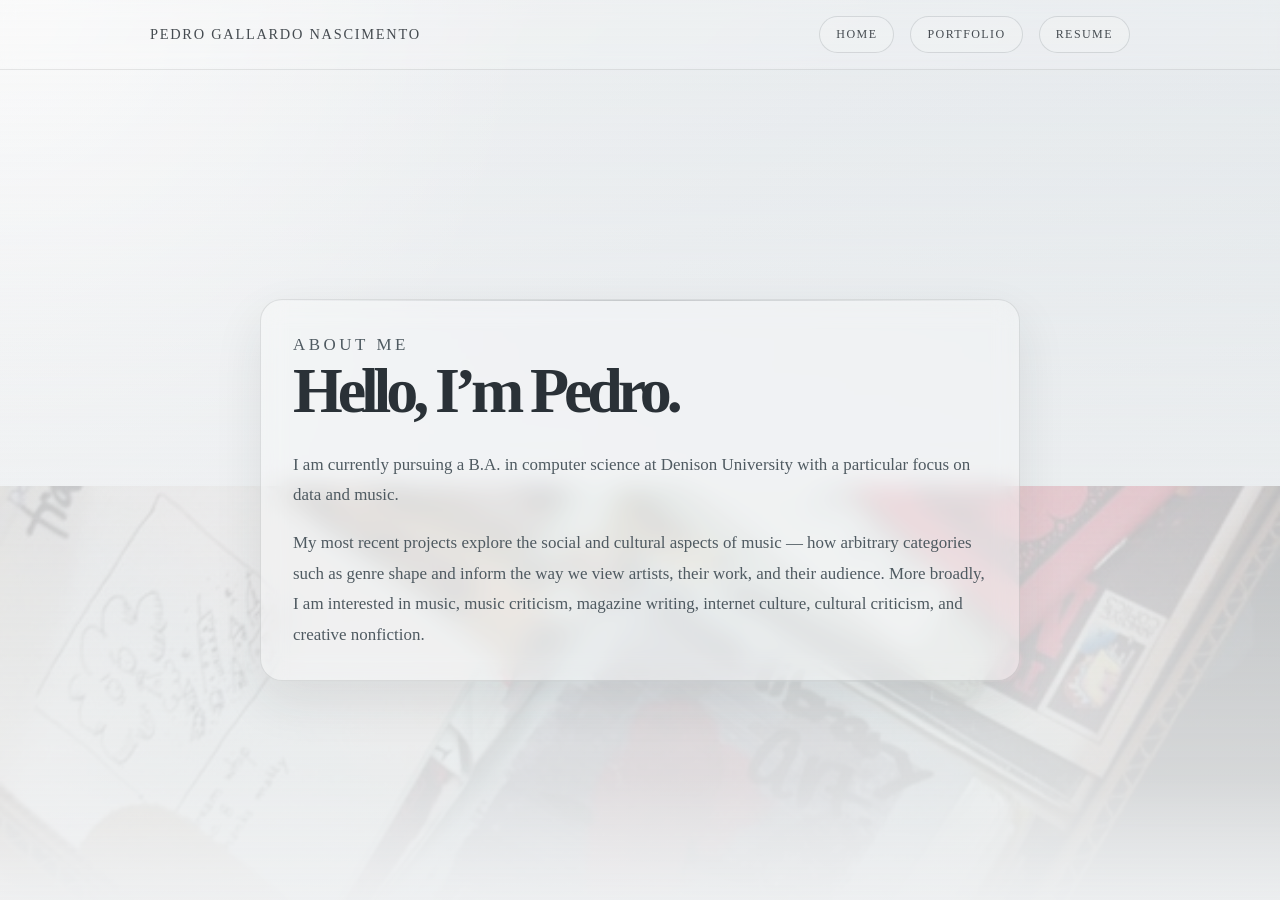
<file: index.html>
<!DOCTYPE html>
<html lang="en">
<head>
    <meta charset="UTF-8">
    <meta name="viewport" content="width=device-width, initial-scale=1.0">
    <title>Pedro Gallardo Nascimento</title>
    <style>
        :root {
            --bg-1: #f2f3f4;
            --bg-2: #e7ebee;
            --bg-3: #dfe5e8;
            --stone: #2a3137;
            --stone-2: #4f5a61;
            --mist: #f7f5f2;
            --muted: #637078;
            --line: rgba(42, 49, 55, 0.16);
            --shadow: rgba(31, 39, 45, 0.09);
        }

        * {
            margin: 0;
            padding: 0;
            box-sizing: border-box;
        }

        html {
            scroll-behavior: smooth;
        }

        body {
            font-family: 'Georgia', 'Times New Roman', serif;
            background:
                radial-gradient(circle at top left, rgba(255,255,255,0.7), transparent 34%),
                linear-gradient(135deg, var(--bg-1) 0%, var(--bg-2) 42%, var(--bg-3) 100%);
            color: var(--stone);
            min-height: 100vh;
            overflow-x: hidden;
            position: relative;
        }

        body::before {
            content: "";
            position: fixed;
            left: 0;
            right: 0;
            bottom: 0;
            height: 46vh;
            background-image: url('assets/images/desk.jpg');
            background-size: cover;
            background-position: center bottom;
            background-repeat: no-repeat;
            opacity: 0.42;
            filter: grayscale(0.08) contrast(1.05) brightness(0.98) saturate(0.9);
            mix-blend-mode: multiply;
            -webkit-mask-image: linear-gradient(
                to bottom,
                rgba(0, 0, 0, 0.95) 0%,
                rgba(0, 0, 0, 0.82) 70%,
                rgba(0, 0, 0, 0.1) 100%
            );
            mask-image: linear-gradient(
                to bottom,
                rgba(0, 0, 0, 0.95) 0%,
                rgba(0, 0, 0, 0.82) 70%,
                rgba(0, 0, 0, 0.1) 100%
            );
            pointer-events: none;
            z-index: 0;
        }

        body::after {
            content: "";
            position: fixed;
            inset: 0;
            background: linear-gradient(
                180deg,
                rgba(242, 243, 244, 0.12) 0%,
                rgba(242, 243, 244, 0.22) 22%,
                rgba(242, 243, 244, 0.48) 48%,
                rgba(242, 243, 244, 0.78) 100%
            );
            pointer-events: none;
            z-index: 0;
        }

        .container {
            position: relative;
            z-index: 1;
            max-width: 980px;
            margin: 0 auto;
            padding: 72px 22px 48px;
        }

        .site-header {
            border-bottom: 1px solid rgba(42, 49, 55, 0.12);
            background: rgba(255,255,255,0.18);
            backdrop-filter: blur(10px);
        }

        .nav-wrap {
            display: flex;
            align-items: center;
            justify-content: space-between;
            gap: 1rem;
            padding: 1rem 0;
        }

        .brand {
            font-size: 0.9rem;
            letter-spacing: 0.12em;
            text-transform: uppercase;
            color: var(--stone);
        }

        .main-nav {
            display: flex;
            gap: 1rem;
            flex-wrap: wrap;
            align-items: center;
        }

        .main-nav a,
        .main-nav .button-link {
            padding: 10px 16px;
            border: 1px solid var(--line);
            border-radius: 999px;
            text-decoration: none;
            font-size: 0.75rem;
            letter-spacing: 0.12em;
            text-transform: uppercase;
            color: var(--stone);
            background: rgba(255,255,255,0.16);
            transition: all 0.35s ease;
        }

        .main-nav a:hover,
        .main-nav .button-link:hover {
            background: rgba(255,255,255,0.42);
            transform: translateY(-1px);
            box-shadow: 0 12px 30px rgba(42, 49, 55, 0.08);
        }

        .main-nav .button-link {
            display: inline-block;
        }

        .page-content {
            min-height: calc(100vh - 84px);
            display: flex;
            align-items: center;
            justify-content: center;
        }

        .hero {
            display: block;
            width: min(100%, 760px);
            margin: 0 auto;
        }

        .profile-photo-wrap {
            width: 220px;
            height: 220px;
            border-radius: 50%;
            overflow: hidden;
            border: 1px solid rgba(42, 49, 55, 0.12);
            background: rgba(255,255,255,0.22);
            box-shadow: 0 20px 50px var(--shadow);
        }

        .profile-photo {
            width: 100%;
            height: 100%;
            object-fit: cover;
            display: block;
            background: linear-gradient(135deg, #dfe5e8, #f5f3f1);
        }

        .bio-block {
            background: rgba(255,255,255,0.28);
            border: 1px solid rgba(42, 49, 55, 0.12);
            border-radius: 22px;
            padding: 30px 32px;
            box-shadow: 0 20px 50px var(--shadow);
            backdrop-filter: blur(12px);
            position: relative;
            overflow: hidden;
            width: 100%;
        }

        .bio-block::before {
            content: "";
            position: absolute;
            inset: 0 auto auto 0;
            width: 100%;
            height: 1px;
            background: linear-gradient(90deg, transparent, rgba(42, 49, 55, 0.22), transparent);
        }

        .secondary-panel {
            margin-top: 1.5rem;
            background: rgba(255,255,255,0.22);
            border: 1px solid rgba(42, 49, 55, 0.12);
            border-radius: 22px;
            padding: 26px 28px;
            box-shadow: 0 18px 40px rgba(31, 39, 45, 0.06);
            backdrop-filter: blur(10px);
        }

        .secondary-panel p {
            font-size: 1rem;
            line-height: 1.8;
            color: var(--stone-2);
            margin: 0;
        }

        .secondary-panel + .cta-row {
            margin-top: 1.5rem;
        }

        .eyebrow {
            display: inline-block;
            font-size: 0.72rem;
            letter-spacing: 0.22rem;
            text-transform: uppercase;
            color: var(--muted);
            margin-bottom: 12px;
        }

        h1 {
            font-size: clamp(2.7rem, 5vw, 4.3rem);
            line-height: 0.96;
            font-weight: 600;
            letter-spacing: -0.08em;
            color: var(--stone);
            margin-bottom: 28px;
        }

        .bio-block p {
            font-size: 1.06rem;
            line-height: 1.8;
            color: var(--stone-2);
            margin: 0;
        }

        .cta-row {
            margin-top: 1.5rem;
        }

        .button {
            display: inline-block;
            padding: 0.85rem 1.3rem;
            border: 1px solid rgba(42, 49, 55, 0.14);
            border-radius: 999px;
            background: rgba(255,255,255,0.22);
            color: var(--stone);
            text-decoration: none;
            transition: all 0.35s ease;
        }

        .button:hover {
            background: rgba(255,255,255,0.42);
            transform: translateY(-1px);
            box-shadow: 0 12px 30px rgba(42, 49, 55, 0.08);
        }

        @media (max-width: 700px) {
            .hero {
                grid-template-columns: 1fr;
            }

            .profile-photo-wrap {
                width: 180px;
                height: 180px;
            }

            .nav-wrap {
                flex-direction: column;
                align-items: flex-start;
            }
        }
    </style>
</head>
<body>
    <header class="site-header">
        <div class="container nav-wrap">
            <div class="brand">Pedro Gallardo Nascimento</div>
            <nav class="main-nav" aria-label="Main navigation">
                <a href="index.html">Home</a>
                <a href="portfolio.html">Portfolio</a>
                <a class="button-link" href="assets/resume.pdf" target="_blank" rel="noopener">Resume</a>
            </nav>
        </div>
    </header>

    <main class="container page-content">
        <section class="hero">
            <div>
                <div class="bio-block">
                    <p class="eyebrow">About Me</p>
                    <h1>Hello, I’m Pedro.</h1>
                    <p>
                        I am currently pursuing a B.A. in computer science at Denison University with a particular focus on data and music.
                    </p>
                    <p style="margin-top: 1.1rem;">
                        My most recent projects explore the social and cultural aspects of music — how arbitrary categories such as genre shape and inform the way we view artists, their work, and their audience. More broadly, I am interested in music, music criticism, magazine writing, internet culture, cultural criticism, and creative nonfiction.
                    </p>
                </div>
            </div>
        </section>
    </main>
</body>
</html>
</file>
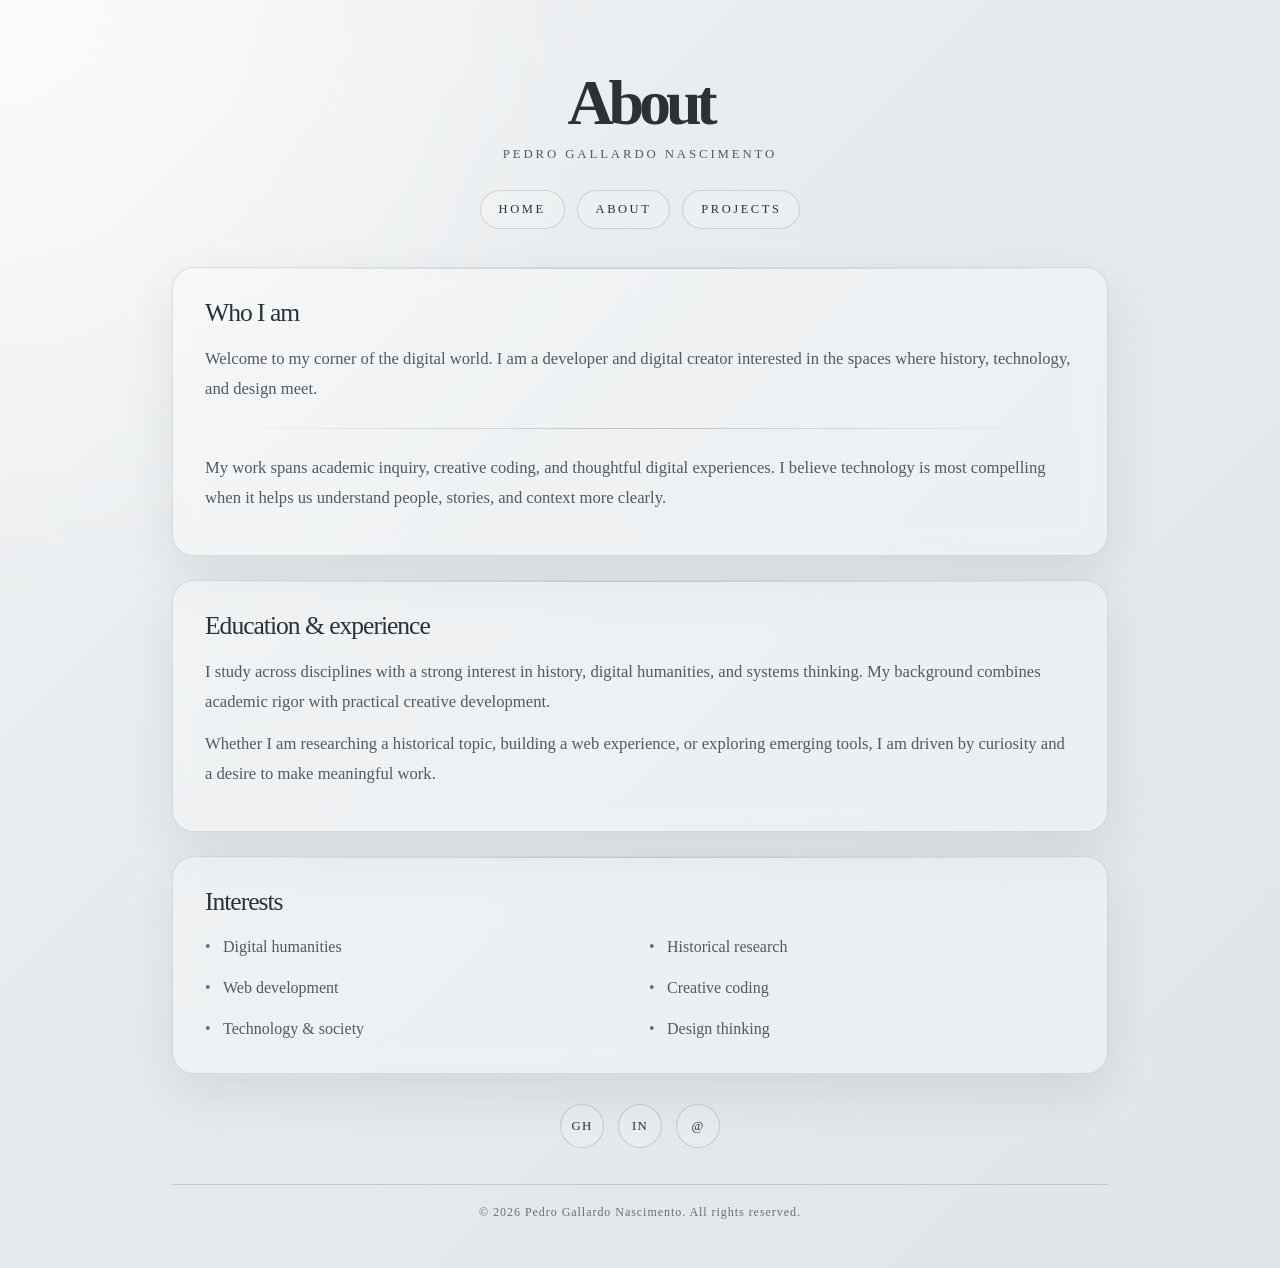
<file: about.html>
<!DOCTYPE html>
<html lang="en">
<head>
    <meta charset="UTF-8">
    <meta name="viewport" content="width=device-width, initial-scale=1.0">
    <title>About | Pedro Gallardo Nascimento</title>
    <style>
        :root {
            --bg-1: #f2f3f4;
            --bg-2: #e7ebee;
            --bg-3: #dfe5e8;
            --stone: #2a3137;
            --stone-2: #4f5a61;
            --mist: #f7f5f2;
            --muted: #637078;
            --line: rgba(42, 49, 55, 0.16);
            --shadow: rgba(31, 39, 45, 0.09);
        }

        * {
            margin: 0;
            padding: 0;
            box-sizing: border-box;
        }

        html {
            scroll-behavior: smooth;
        }

        body {
            font-family: 'Georgia', 'Times New Roman', serif;
            background:
                radial-gradient(circle at top left, rgba(255,255,255,0.7), transparent 34%),
                linear-gradient(135deg, var(--bg-1) 0%, var(--bg-2) 42%, var(--bg-3) 100%);
            color: var(--stone);
            min-height: 100vh;
            overflow-x: hidden;
            position: relative;
        }

        .container {
            position: relative;
            z-index: 1;
            max-width: 980px;
            margin: 0 auto;
            padding: 72px 22px 48px;
            min-height: 100vh;
        }

        header {
            margin-bottom: 28px;
            text-align: center;
        }

        h1 {
            font-size: clamp(2.6rem, 5vw, 4.2rem);
            font-weight: 600;
            letter-spacing: -0.08em;
            line-height: 0.96;
            color: var(--stone);
            margin-bottom: 14px;
        }

        .subtitle {
            font-size: 0.8rem;
            letter-spacing: 0.18rem;
            text-transform: uppercase;
            color: var(--stone-2);
        }

        nav {
            margin: 0 auto 38px;
            display: flex;
            justify-content: center;
            flex-wrap: wrap;
            gap: 12px;
        }

        nav a {
            padding: 11px 18px;
            border: 1px solid var(--line);
            border-radius: 999px;
            color: var(--stone);
            text-decoration: none;
            font-size: 0.78rem;
            letter-spacing: 0.16rem;
            text-transform: uppercase;
            background: rgba(255,255,255,0.18);
            transition: all 0.35s ease;
        }

        nav a:hover {
            background: rgba(255,255,255,0.42);
            transform: translateY(-1px);
            box-shadow: 0 12px 30px rgba(42, 49, 55, 0.08);
        }

        .content {
            background: rgba(255,255,255,0.32);
            border: 1px solid rgba(42, 49, 55, 0.12);
            border-radius: 22px;
            padding: 30px 32px;
            margin-bottom: 24px;
            box-shadow: 0 20px 50px var(--shadow);
            backdrop-filter: blur(12px);
            transition: transform 0.35s ease, box-shadow 0.35s ease;
            position: relative;
            overflow: hidden;
        }

        .content::before {
            content: "";
            position: absolute;
            inset: 0 auto auto 0;
            width: 100%;
            height: 1px;
            background: linear-gradient(90deg, transparent, rgba(42, 49, 55, 0.22), transparent);
        }

        .content:hover {
            transform: translateY(-2px);
            box-shadow: 0 24px 60px rgba(42, 49, 55, 0.12);
        }

        .content h2 {
            font-size: clamp(1.5rem, 2vw, 2rem);
            color: var(--stone);
            font-weight: 500;
            letter-spacing: -0.04em;
            margin-bottom: 16px;
        }

        .content p {
            font-size: 1.04rem;
            line-height: 1.8;
            color: var(--stone-2);
            margin-bottom: 12px;
        }

        .divider {
            width: 100%;
            height: 1px;
            background: linear-gradient(90deg, transparent, rgba(42,52,59,0.24), transparent);
            margin: 24px 0;
        }

        .interests {
            list-style: none;
            display: grid;
            grid-template-columns: repeat(2, minmax(0, 1fr));
            gap: 12px 18px;
            margin-top: 12px;
        }

        .interests li {
            color: var(--stone-2);
            padding-left: 18px;
            position: relative;
            line-height: 1.8;
        }

        .interests li::before {
            content: "•";
            position: absolute;
            left: 0;
            color: var(--muted);
        }

        .social-links {
            display: flex;
            justify-content: center;
            gap: 14px;
            flex-wrap: wrap;
            margin-top: 30px;
        }

        .social-links a {
            width: 44px;
            height: 44px;
            display: flex;
            align-items: center;
            justify-content: center;
            border-radius: 50%;
            border: 1px solid rgba(45, 42, 49, 0.18);
            text-decoration: none;
            color: var(--stone);
            font-size: 0.8rem;
            letter-spacing: 0.08rem;
            background: rgba(255,255,255,0.2);
            transition: all 0.35s ease;
        }

        .social-links a:hover {
            background: rgba(255,255,255,0.42);
            transform: translateY(-2px);
            box-shadow: 0 14px 24px rgba(42, 49, 55, 0.08);
        }

        footer {
            margin-top: 36px;
            padding-top: 20px;
            border-top: 1px solid rgba(42,52,59,0.18);
            text-align: center;
            color: var(--muted);
            font-size: 0.75rem;
            letter-spacing: 0.06rem;
        }

        @media (max-width: 768px) {
            .container {
                padding-top: 52px;
            }

            nav {
                gap: 8px;
            }

            nav a {
                width: 100%;
                text-align: center;
            }

            .content {
                padding: 24px 20px;
            }

            .interests {
                grid-template-columns: 1fr;
            }
        }
    </style>
</head>
<body>
    <div class="container">
        <header>
            <h1>About</h1>
            <p class="subtitle">Pedro Gallardo Nascimento</p>
        </header>

        <nav>
            <a href="index.html">Home</a>
            <a href="about.html">About</a>
            <a href="projects.html">Projects</a>
        </nav>

        <div class="content">
            <h2>Who I am</h2>
            <p>Welcome to my corner of the digital world. I am a developer and digital creator interested in the spaces where history, technology, and design meet.</p>
            <div class="divider"></div>
            <p>My work spans academic inquiry, creative coding, and thoughtful digital experiences. I believe technology is most compelling when it helps us understand people, stories, and context more clearly.</p>
        </div>

        <div class="content">
            <h2>Education & experience</h2>
            <p>I study across disciplines with a strong interest in history, digital humanities, and systems thinking. My background combines academic rigor with practical creative development.</p>
            <p>Whether I am researching a historical topic, building a web experience, or exploring emerging tools, I am driven by curiosity and a desire to make meaningful work.</p>
        </div>

        <div class="content">
            <h2>Interests</h2>
            <ul class="interests">
                <li>Digital humanities</li>
                <li>Historical research</li>
                <li>Web development</li>
                <li>Creative coding</li>
                <li>Technology & society</li>
                <li>Design thinking</li>
            </ul>
        </div>

        <div class="social-links">
            <a href="https://github.com" title="GitHub">GH</a>
            <a href="https://linkedin.com" title="LinkedIn">IN</a>
            <a href="mailto:hello@example.com" title="Email">@</a>
        </div>

        <footer>
            <p>&copy; 2026 Pedro Gallardo Nascimento. All rights reserved.</p>
        </footer>
    </div>
</body>
</html>
</file>
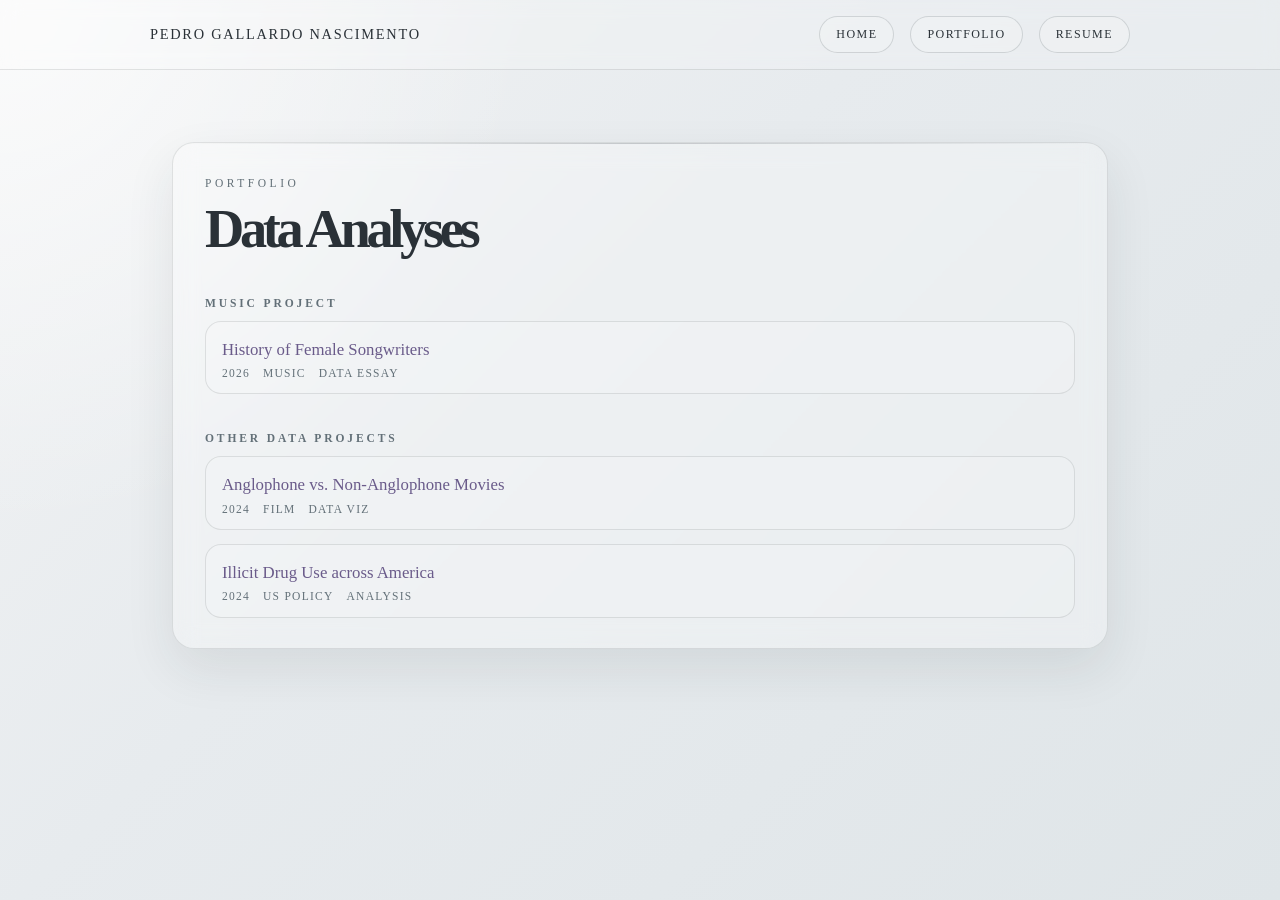
<file: portfolio.html>
<!DOCTYPE html>
<html lang="en">
<head>
    <meta charset="UTF-8">
    <meta name="viewport" content="width=device-width, initial-scale=1.0">
    <title>Portfolio | Pedro Gallardo Nascimento</title>
    <style>
        :root {
            --bg-1: #f2f3f4;
            --bg-2: #e7ebee;
            --bg-3: #dfe5e8;
            --stone: #2a3137;
            --stone-2: #4f5a61;
            --muted: #637078;
            --line: rgba(42, 49, 55, 0.16);
            --shadow: rgba(31, 39, 45, 0.09);
            --link: #6a5b8a;
        }

        * {
            margin: 0;
            padding: 0;
            box-sizing: border-box;
        }

        html {
            scroll-behavior: smooth;
        }

        body {
            font-family: 'Georgia', 'Times New Roman', serif;
            background:
                radial-gradient(circle at top left, rgba(255,255,255,0.7), transparent 34%),
                linear-gradient(135deg, var(--bg-1) 0%, var(--bg-2) 42%, var(--bg-3) 100%);
            color: var(--stone);
            min-height: 100vh;
            overflow-x: hidden;
        }

        .container {
            max-width: 980px;
            margin: 0 auto;
            padding: 72px 22px 48px;
        }

        .site-header {
            border-bottom: 1px solid rgba(42, 49, 55, 0.12);
            background: rgba(255,255,255,0.18);
            backdrop-filter: blur(10px);
        }

        .nav-wrap {
            display: flex;
            align-items: center;
            justify-content: space-between;
            gap: 1rem;
            padding: 1rem 0;
        }

        .brand {
            font-size: 0.9rem;
            letter-spacing: 0.12em;
            text-transform: uppercase;
            color: var(--stone);
        }

        .main-nav {
            display: flex;
            gap: 1rem;
            flex-wrap: wrap;
            align-items: center;
        }

        .main-nav a,
        .main-nav .button-link {
            padding: 10px 16px;
            border: 1px solid rgba(42, 49, 55, 0.16);
            border-radius: 999px;
            text-decoration: none;
            font-size: 0.75rem;
            letter-spacing: 0.12em;
            text-transform: uppercase;
            color: var(--stone);
            background: rgba(255,255,255,0.16);
            transition: all 0.35s ease;
        }

        .main-nav a:hover,
        .main-nav .button-link:hover {
            background: rgba(255,255,255,0.42);
            transform: translateY(-1px);
            box-shadow: 0 12px 30px rgba(42, 49, 55, 0.08);
        }

        .main-nav .button-link {
            display: inline-block;
        }

        .portfolio-section {
            background: rgba(255,255,255,0.28);
            border: 1px solid rgba(42, 49, 55, 0.12);
            border-radius: 22px;
            padding: 30px 32px;
            box-shadow: 0 20px 50px var(--shadow);
            backdrop-filter: blur(12px);
            position: relative;
            overflow: hidden;
        }

        .portfolio-section::before {
            content: "";
            position: absolute;
            inset: 0 auto auto 0;
            width: 100%;
            height: 1px;
            background: linear-gradient(90deg, transparent, rgba(42, 49, 55, 0.22), transparent);
        }

        .eyebrow {
            display: inline-block;
            font-size: 0.72rem;
            letter-spacing: 0.22rem;
            text-transform: uppercase;
            color: var(--muted);
            margin-bottom: 12px;
        }

        h1 {
            font-size: clamp(2.3rem, 5vw, 3.4rem);
            line-height: 1.05;
            font-weight: 600;
            letter-spacing: -0.08em;
            color: var(--stone);
            margin-bottom: 1rem;
        }

        .section-block {
            margin-top: 2.4rem;
        }

        .section-title {
            display: block;
            margin: 0 0 0.75rem;
            font-size: 0.72rem;
            letter-spacing: 0.18rem;
            text-transform: uppercase;
            color: var(--muted);
            font-weight: 600;
        }

        .project-grid {
            display: grid;
            gap: 0.9rem;
            margin-top: 0.25rem;
        }

        .project-card {
            display: block;
            padding: 1rem 1rem 0.9rem;
            border: 1px solid rgba(42, 49, 55, 0.12);
            border-radius: 16px;
            background: rgba(255,255,255,0.12);
            transition: transform 0.2s ease, box-shadow 0.2s ease;
        }

        .project-card:hover {
            transform: translateY(-1px);
            box-shadow: 0 12px 28px rgba(31, 39, 45, 0.06);
        }

        .project-card a {
            color: var(--link);
            text-decoration: none;
            display: inline-block;
            font-size: 1.05rem;
            line-height: 1.4;
            margin-bottom: 0.35rem;
        }

        .project-meta {
            display: flex;
            flex-wrap: wrap;
            gap: 0.55rem 0.8rem;
            font-size: 0.72rem;
            letter-spacing: 0.08rem;
            text-transform: uppercase;
            color: var(--muted);
        }

        .portfolio-list {
            list-style: none;
            padding: 0;
            margin: 0;
            border-top: 1px solid rgba(42, 49, 55, 0.12);
        }

        .portfolio-list li {
            min-height: 3rem;
            border-bottom: 1px solid rgba(42, 49, 55, 0.12);
        }

        .portfolio-list a {
            color: var(--link);
            text-decoration: none;
            display: block;
            padding: 0.9rem 0;
            width: 100%;
            transition: opacity 0.2s ease;
        }

        .portfolio-list a:hover {
            opacity: 0.7;
        }

        @media (max-width: 700px) {
            .nav-wrap {
                flex-direction: column;
                align-items: flex-start;
            }
        }
    </style>
</head>
<body>
    <header class="site-header">
        <div class="container nav-wrap">
            <div class="brand">Pedro Gallardo Nascimento</div>
            <nav class="main-nav" aria-label="Main navigation">
                <a href="index.html">Home</a>
                <a href="portfolio.html">Portfolio</a>
                <a class="button-link" href="assets/resume.pdf" target="_blank" rel="noopener">Resume</a>
            </nav>
        </div>
    </header>

    <main class="container page-content">
        <section class="portfolio-section">
            <p class="eyebrow">Portfolio</p>
            <h1>Data Analyses</h1>

            <div class="section-block">
                <span class="section-title">Music Project</span>
                <div class="project-grid">
                    <div class="project-card">
                        <a href="DataHistoryProject-2.html" target="_blank" rel="noopener noreferrer">History of Female Songwriters</a>
                        <div class="project-meta">
                            <span>2026</span>
                            <span>music</span>
                            <span>data essay</span>
                        </div>
                    </div>
                </div>
            </div>

            <div class="section-block">
                <span class="section-title">Other Data Projects</span>
                <div class="project-grid">
                    <div class="project-card">
                        <a href="CS181Project%202%20Relational%20Data-1.html" target="_blank" rel="noopener noreferrer">Anglophone vs. Non-Anglophone Movies</a>
                        <div class="project-meta">
                            <span>2024</span>
                            <span>film</span>
                            <span>data viz</span>
                        </div>
                    </div>
                    <div class="project-card">
                        <a href="Final_project_DA-1.html" target="_blank" rel="noopener noreferrer">Illicit Drug Use across America</a>
                        <div class="project-meta">
                            <span>2024</span>
                            <span>us policy</span>
                            <span>analysis</span>
                        </div>
                    </div>
                </div>
            </div>
        </section>
    </main>
</body>
</html>
</file>
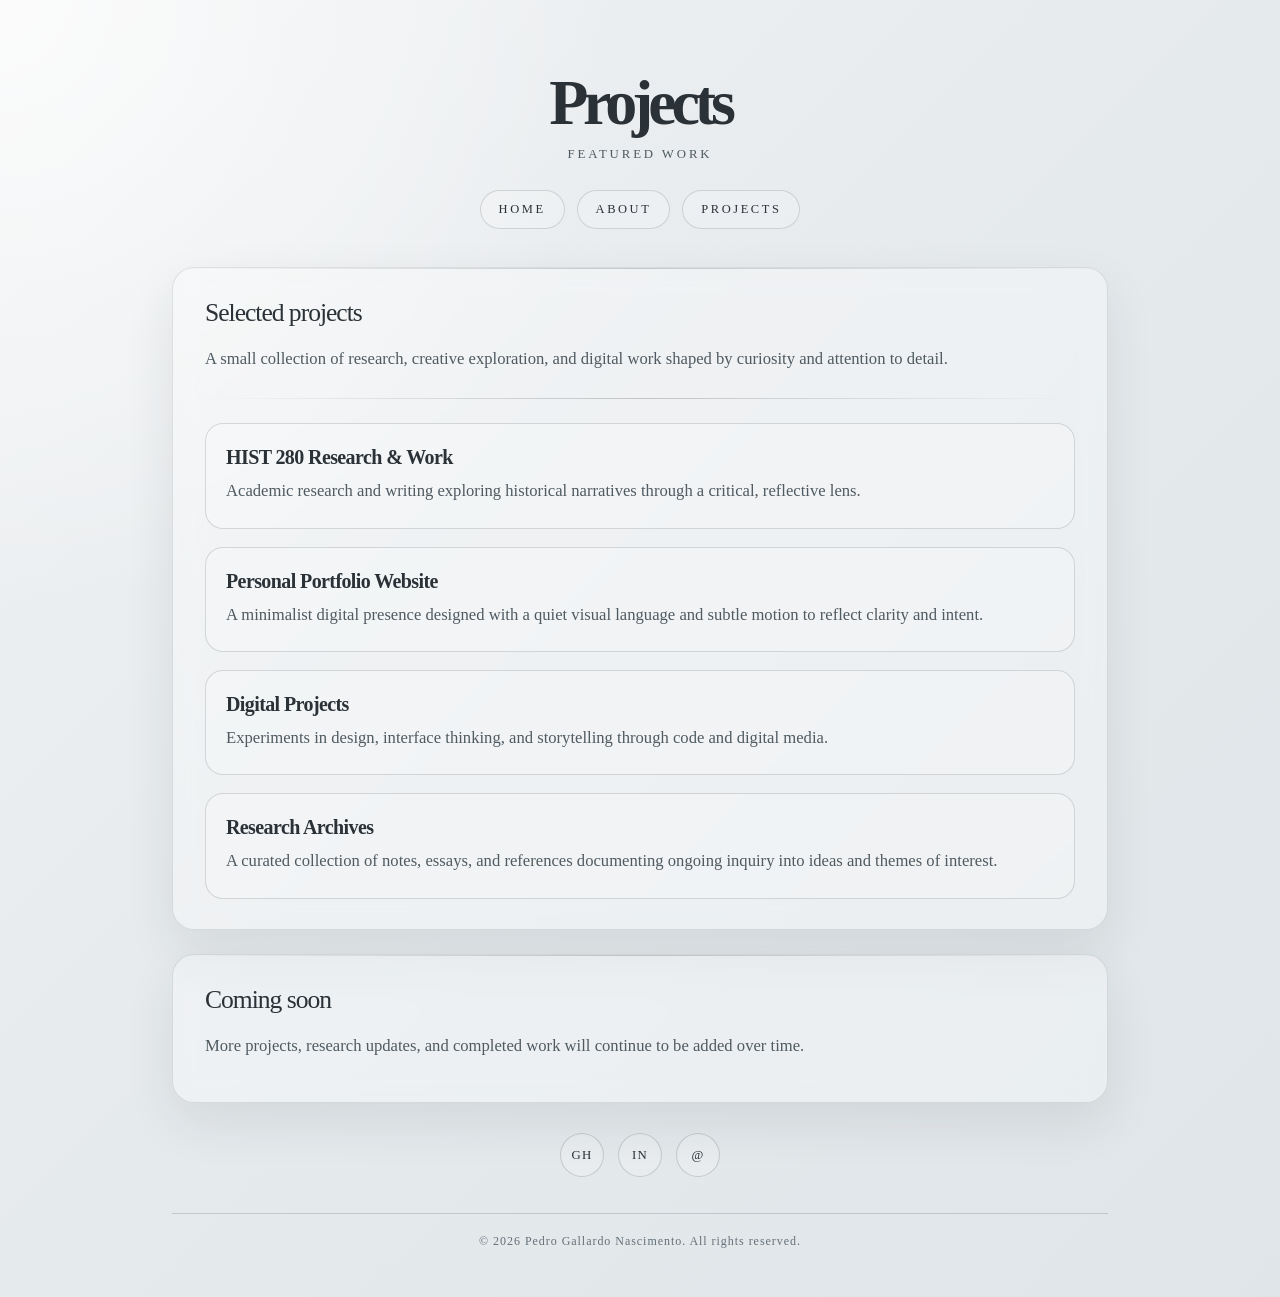
<file: projects.html>
<!DOCTYPE html>
<html lang="en">
<head>
    <meta charset="UTF-8">
    <meta name="viewport" content="width=device-width, initial-scale=1.0">
    <title>Projects | Pedro Gallardo Nascimento</title>
    <style>
        :root {
            --bg-1: #f2f3f4;
            --bg-2: #e7ebee;
            --bg-3: #dfe5e8;
            --stone: #2a3137;
            --stone-2: #4f5a61;
            --mist: #f7f5f2;
            --muted: #637078;
            --line: rgba(42, 49, 55, 0.16);
            --shadow: rgba(31, 39, 45, 0.09);
        }

        * {
            margin: 0;
            padding: 0;
            box-sizing: border-box;
        }

        html {
            scroll-behavior: smooth;
        }

        body {
            font-family: 'Georgia', 'Times New Roman', serif;
            background:
                radial-gradient(circle at top left, rgba(255,255,255,0.7), transparent 34%),
                linear-gradient(135deg, var(--bg-1) 0%, var(--bg-2) 42%, var(--bg-3) 100%);
            color: var(--stone);
            min-height: 100vh;
            overflow-x: hidden;
            position: relative;
        }

        .container {
            position: relative;
            z-index: 1;
            max-width: 980px;
            margin: 0 auto;
            padding: 72px 22px 48px;
            min-height: 100vh;
        }

        header {
            margin-bottom: 28px;
            text-align: center;
        }

        h1 {
            font-size: clamp(2.6rem, 5vw, 4.2rem);
            font-weight: 600;
            letter-spacing: -0.08em;
            line-height: 0.96;
            color: var(--stone);
            margin-bottom: 14px;
        }

        .subtitle {
            font-size: 0.8rem;
            letter-spacing: 0.18rem;
            text-transform: uppercase;
            color: var(--stone-2);
        }

        nav {
            margin: 0 auto 38px;
            display: flex;
            justify-content: center;
            flex-wrap: wrap;
            gap: 12px;
        }

        nav a {
            padding: 11px 18px;
            border: 1px solid var(--line);
            border-radius: 999px;
            color: var(--stone);
            text-decoration: none;
            font-size: 0.78rem;
            letter-spacing: 0.16rem;
            text-transform: uppercase;
            background: rgba(255,255,255,0.18);
            transition: all 0.35s ease;
        }

        nav a:hover {
            background: rgba(255,255,255,0.42);
            transform: translateY(-1px);
            box-shadow: 0 12px 30px rgba(42, 49, 55, 0.08);
        }

        .content {
            background: rgba(255,255,255,0.32);
            border: 1px solid rgba(42, 49, 55, 0.12);
            border-radius: 22px;
            padding: 30px 32px;
            margin-bottom: 24px;
            box-shadow: 0 20px 50px var(--shadow);
            backdrop-filter: blur(12px);
            transition: transform 0.35s ease, box-shadow 0.35s ease;
            position: relative;
            overflow: hidden;
        }

        .content::before {
            content: "";
            position: absolute;
            inset: 0 auto auto 0;
            width: 100%;
            height: 1px;
            background: linear-gradient(90deg, transparent, rgba(42, 49, 55, 0.22), transparent);
        }

        .content:hover {
            transform: translateY(-2px);
            box-shadow: 0 24px 60px rgba(42, 49, 55, 0.12);
        }

        .content h2 {
            font-size: clamp(1.5rem, 2vw, 2rem);
            color: var(--stone);
            font-weight: 500;
            letter-spacing: -0.04em;
            margin-bottom: 16px;
        }

        .content p {
            font-size: 1.04rem;
            line-height: 1.8;
            color: var(--stone-2);
            margin-bottom: 12px;
        }

        .divider {
            width: 100%;
            height: 1px;
            background: linear-gradient(90deg, transparent, rgba(42,52,59,0.24), transparent);
            margin: 24px 0;
        }

        .project-list {
            margin-top: 18px;
            display: grid;
            gap: 18px;
        }

        .project-item {
            background: rgba(255,255,255,0.2);
            border: 1px solid var(--line);
            border-radius: 18px;
            padding: 22px 20px;
            transition: all 0.35s ease;
        }

        .project-item:hover {
            background: rgba(255,255,255,0.35);
            transform: translateY(-2px);
            box-shadow: 0 16px 30px rgba(42,52,59,0.07);
        }

        .project-item h3 {
            font-size: 1.25rem;
            margin-bottom: 8px;
            color: var(--stone);
            letter-spacing: -0.03em;
        }

        .project-item p {
            margin-bottom: 0;
            color: var(--stone-2);
            line-height: 1.7;
        }

        .social-links {
            display: flex;
            justify-content: center;
            gap: 14px;
            flex-wrap: wrap;
            margin-top: 30px;
        }

        .social-links a {
            width: 44px;
            height: 44px;
            display: flex;
            align-items: center;
            justify-content: center;
            border-radius: 50%;
            border: 1px solid rgba(45, 42, 49, 0.18);
            text-decoration: none;
            color: var(--stone);
            font-size: 0.8rem;
            letter-spacing: 0.08rem;
            background: rgba(255,255,255,0.2);
            transition: all 0.35s ease;
        }

        .social-links a:hover {
            background: rgba(255,255,255,0.42);
            transform: translateY(-2px);
            box-shadow: 0 14px 24px rgba(42, 49, 55, 0.08);
        }

        footer {
            margin-top: 36px;
            padding-top: 20px;
            border-top: 1px solid rgba(42,52,59,0.18);
            text-align: center;
            color: var(--muted);
            font-size: 0.75rem;
            letter-spacing: 0.06rem;
        }

        @media (max-width: 768px) {
            .container {
                padding-top: 52px;
            }

            nav {
                gap: 8px;
            }

            nav a {
                width: 100%;
                text-align: center;
            }

            .content {
                padding: 24px 20px;
            }
        }
    </style>
</head>
<body>
    <div class="container">
        <header>
            <h1>Projects</h1>
            <p class="subtitle">Featured work</p>
        </header>

        <nav>
            <a href="index.html">Home</a>
            <a href="about.html">About</a>
            <a href="projects.html">Projects</a>
        </nav>

        <div class="content">
            <h2>Selected projects</h2>
            <p>A small collection of research, creative exploration, and digital work shaped by curiosity and attention to detail.</p>
            <div class="divider"></div>

            <div class="project-list">
                <div class="project-item">
                    <h3>HIST 280 Research & Work</h3>
                    <p>Academic research and writing exploring historical narratives through a critical, reflective lens.</p>
                </div>

                <div class="project-item">
                    <h3>Personal Portfolio Website</h3>
                    <p>A minimalist digital presence designed with a quiet visual language and subtle motion to reflect clarity and intent.</p>
                </div>

                <div class="project-item">
                    <h3>Digital Projects</h3>
                    <p>Experiments in design, interface thinking, and storytelling through code and digital media.</p>
                </div>

                <div class="project-item">
                    <h3>Research Archives</h3>
                    <p>A curated collection of notes, essays, and references documenting ongoing inquiry into ideas and themes of interest.</p>
                </div>
            </div>
        </div>

        <div class="content">
            <h2>Coming soon</h2>
            <p>More projects, research updates, and completed work will continue to be added over time.</p>
        </div>

        <div class="social-links">
            <a href="https://github.com" title="GitHub">GH</a>
            <a href="https://linkedin.com" title="LinkedIn">IN</a>
            <a href="mailto:hello@example.com" title="Email">@</a>
        </div>

        <footer>
            <p>&copy; 2026 Pedro Gallardo Nascimento. All rights reserved.</p>
        </footer>
    </div>
</body>
</html>
</file>
